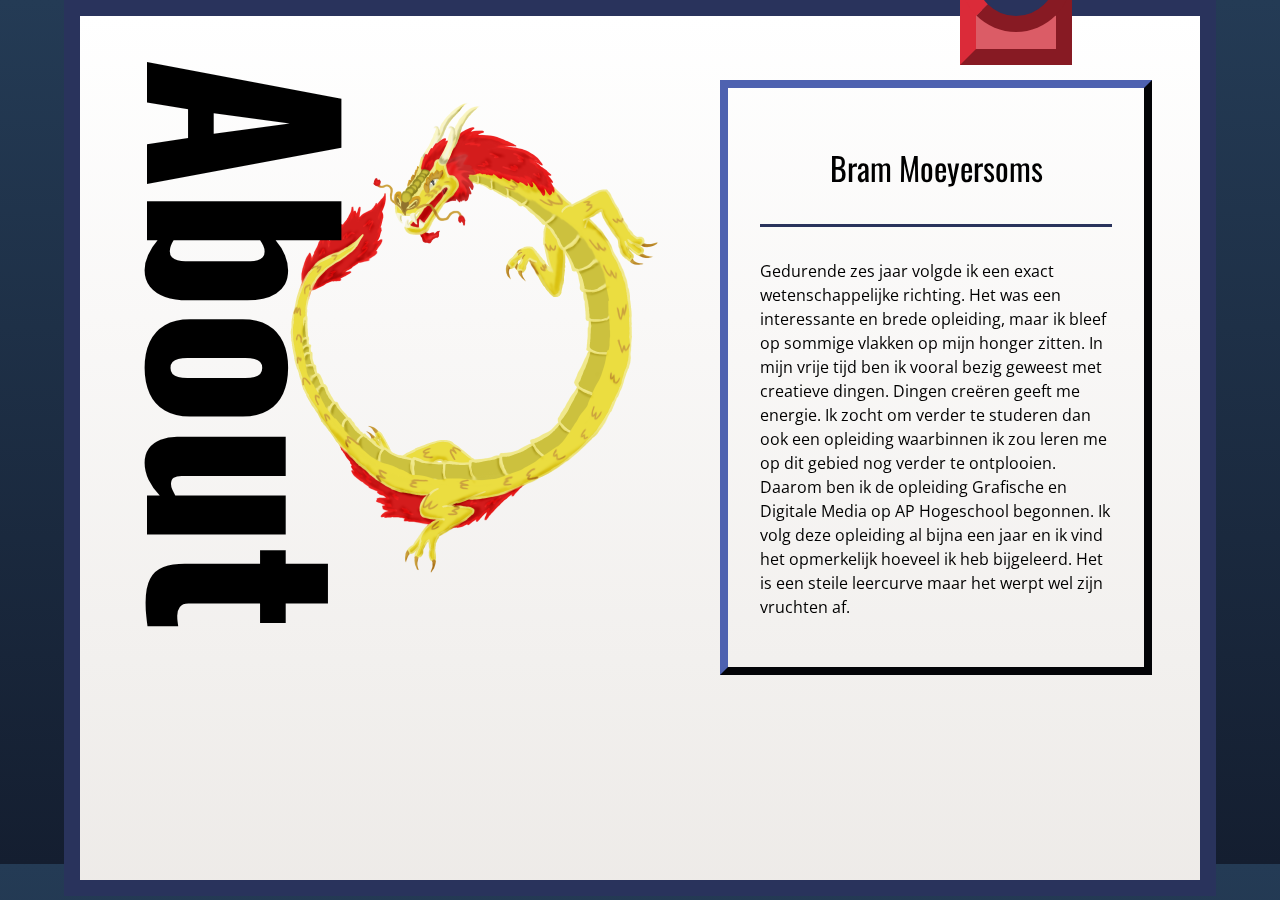
<file: About.html>
<!doctype html>
<html>
	<head>
		<title>Hier komt je titel</title>
		<link rel="stylesheet" type="text/css" href="reset.css">
		<link rel="stylesheet" type="text/css" href="stijl2.css">
		<link rel="stylesheet" href="https://fonts.googleapis.com/icon?family=Material+Icons">
		<link href="https://fonts.googleapis.com/css?family=Oswald&display=swap" rel="stylesheet">
		<link href="https://fonts.googleapis.com/css?family=Open+Sans&display=swap" rel="stylesheet">
		<script src="script2.js" defer></script>
		<meta charset="utf-8">
	</head>
	<body>
    <div class="container">
      <a href="#navigatieknop" href="navigatieknop" class="navigatieknop"><i class="material-icons md-36">keyboard_arrow_up</i></a>
			<header class="header">
				<nav>
					<a href="#" class="navicon"><i class="material-icons md-48">face</i><span class="icontext">About</span></a>
					<a href="index.html#photo" class="navicon"><i class="material-icons md-48">photo_camera</i><span class="icontext">Photography</span></a>
					<a href="index.html#scetch" class="navicon"><i class="material-icons md-48">edit</i><span class="icontext">Sketches</span></a>
					<a href="index.html#paint" class="navicon"><i class="material-icons md-48">brush</i><span class="icontext">Paintings</span></a>
					<a href="#" class="navicon"><i class="material-icons md-48">contact_phone</i><span class="icontext">Contact</span></a>
					<a href="#" class="navicon"><i class="material-icons md-48">import_contacts</i><span class="icontext">Biography</span></a>
					<a href="index.html" class="navicon"><i class="material-icons md-48">home</i><span class="icontext">Home</span></a>
				</nav>
			</header>
      <main>
        <a href="#" id="draak"></a>
				<h1>About</h1>
				<div class="tekst">
					<h2>Bram Moeyersoms</h2>
					<p>Gedurende zes jaar volgde ik een exact wetenschappelijke richting. Het was een interessante en brede opleiding, maar ik bleef op sommige vlakken op mijn honger zitten. In mijn vrije tijd ben ik vooral bezig geweest met creatieve dingen.  Dingen creëren geeft me energie. Ik zocht om verder te studeren dan ook een opleiding waarbinnen ik zou leren me op dit gebied nog verder te ontplooien.
						Daarom ben ik de opleiding Grafische en Digitale Media op AP Hogeschool begonnen. Ik volg deze opleiding al bijna een jaar en ik vind het opmerkelijk hoeveel ik heb bijgeleerd. Het is een steile leercurve maar het werpt wel zijn vruchten af.
					</p>
				</div>
      </main>
    </div>
	</body>
</html>
</file>
<file: stijl2.css>
root {
  font-size: 62.5%;
}

::-webkit-scrollbar {
  width: 0px;
}

/* kleuren https://coolors.co/db2b39-29335c-f3a712-f0cea0-534d41 */

body {
  background-image: linear-gradient(0deg, #141E30, #243B55);
  font-family: sans-serif;
}

.container {
  border: 1rem solid #29335C;
  overflow: hidden;
  position: relative;
  height: 155vh;
  max-width: 30rem;
  margin: 0rem auto;
  overflow: hidden;
  position: relative;
}

main {
  background-image: linear-gradient(0deg, #ECE9E6, #FFFFFF);
  width: 100vw;
  height: 155vh;
  padding-top: 3rem;
}

/* navigatie */
{}
  .navigatieknop {
    height: 5rem;
    width: 5rem;
    background-color: #29335C;
    position: fixed;
    z-index: 30;
    border-radius: 50%;
    border: 1rem outset #DB2B39;
    /* mix-blend-mode: screen; */
    top: -5rem;
    margin-left: 10.5rem;
    transition: top, transform;
    transition-duration: 1.5s;
  }

  .navigatiepositie {
    top: 70vh;
    transform: rotate(406deg);
  }

  header {
    /* background-image: linear-gradient(180deg, rgba(0, 0, 0, 0.9), rgba(0, 0, 0, 1), rgba(0, 0, 0, 0.9)); */
    background-color: #DB5C66;
    height: 73vh;
    width: 5rem;
    padding-top: 1rem;
    position: absolute;
    transition: all;
    transition-duration: 0.5s;
    transition: top;
    transition-duration: 1.5s;
    position: fixed;
    top: -40rem;
    margin-left: 10.5rem;
    z-index: 29;
    border: 1rem outset #DB2B39;
  }

  .zichtbaar {
    top: -1rem;
  }

  nav a {
    display: block;
    color: white;
    margin: 0rem auto;
    position: relative;
    width: 3.1rem;
    height: 3.8rem;
    padding-top: 1rem;
  }

  nav a .icontext {
    align-items: center;
    text-align: center;
    font-size: 0.8rem;
    position: absolute;
    top: 0rem;
    left: -1rem;
    align-self: center;
    color: black;
    transition: all;
    transition-duration: 1s;
    transition-delay: 0.5s;
    opacity: 0;
    width: 5rem;
    font-family: Oswald;
    font-weight: 700;
    color: #F3A712;
  }

  nav a:hover .icontext {
    opacity: 1;
    /* color: #F3A712; */
  }

  .material-icons.md-48 {
    font-size: 50px;
    color: #29335C;
  }

  .material-icons.md-48:hover {
    color: #F3A712;
  }

  .material-icons.md-36 {
    font-size: 90px;
    color: #DB2B39;
    transform: rotate(-45deg);
    margin-top: -0.4rem;
    margin-left: -0.4rem;
  }

/* voorpagina */
{}
  h1 {
    font-size: 10rem;
    font-weight: 900;
    transform: rotate(90deg);
    position: absolute;
    top: 12rem;
    left: -5rem;
    font-family: 'Oswald', sans-serif;
    mix-blend-mode: luminosity;
  }

  .voorpagina {
    background-image: linear-gradient(0deg, darkgray 0rem, #ECE9E6 10rem, #FFFFFF);
    height: 100vh;
    background-size: cover;
    position: relative;
    background-color: white;
    z-index: -20;
  }

  h2 {
    border-bottom: 0.2rem solid #29335C;
    font-size: 2rem;
    font-family: Oswald;
    text-align: center;
    margin-top: 2rem;
    margin-bottom: 1rem;
    padding-bottom: 2.5rem;
  }

  p {
      font-family: 'Open Sans', sans-serif;
      margin-top: 2rem;
      margin-bottom: 1rem;
      line-height: 1.5rem;
    }

    #draak {
    	display: block;
    	background-image: url(kleur1.png);
    	width: 30rem;
    	height: 30rem;
    	background-size: contain;
      transition: all;
      transition-duration: 1.5s;
    }

    .rotatie {
      transform: rotate(-360deg);
    }

    .tekst {
      border: 0.5rem outset #29335C;
      position: absolute;
      top: 35rem;
      right: 2rem;
      width: 20rem;
      padding: 2rem;
    }


@media (min-width: 70rem) {
    body {
      height: 96vh;
    }

    main {
      padding-top: 5rem;
      height: 96vh;
    }

    .container {
      height: 96vh;
      max-width: 70rem;
    }

    .navigatieknop, header {
      margin-left: 55rem;
    }

    h1 {
      font-size: 15rem;
      top: 13rem;
      left: -7rem;
    }

    #draak {
      width: 30rem;
      height: 30rem;
      margin-left: 9rem;
    }

    .tekst {
      top: 4rem;
      right: 3rem;
      width: 22rem;
    }
  }

@media (min-width: 90rem) {
  body {
    height: 96vh;
  }

  main {
    padding-top: 3rem;
  }

  h1 {
    font-size: 15rem;
    top: 15rem;
  }

  #draak {
    width: 40rem;
    height: 40rem;
    margin-left: 9rem;
  }

  .container {
    height: 96vh;
    max-width: 100rem;
  }

  .navigatieknop, header {
    margin-left: 75rem;
  }

  .tekst {
    top: 7rem;
    right: 10rem;
    width: 25rem;
  }
}
</file>
